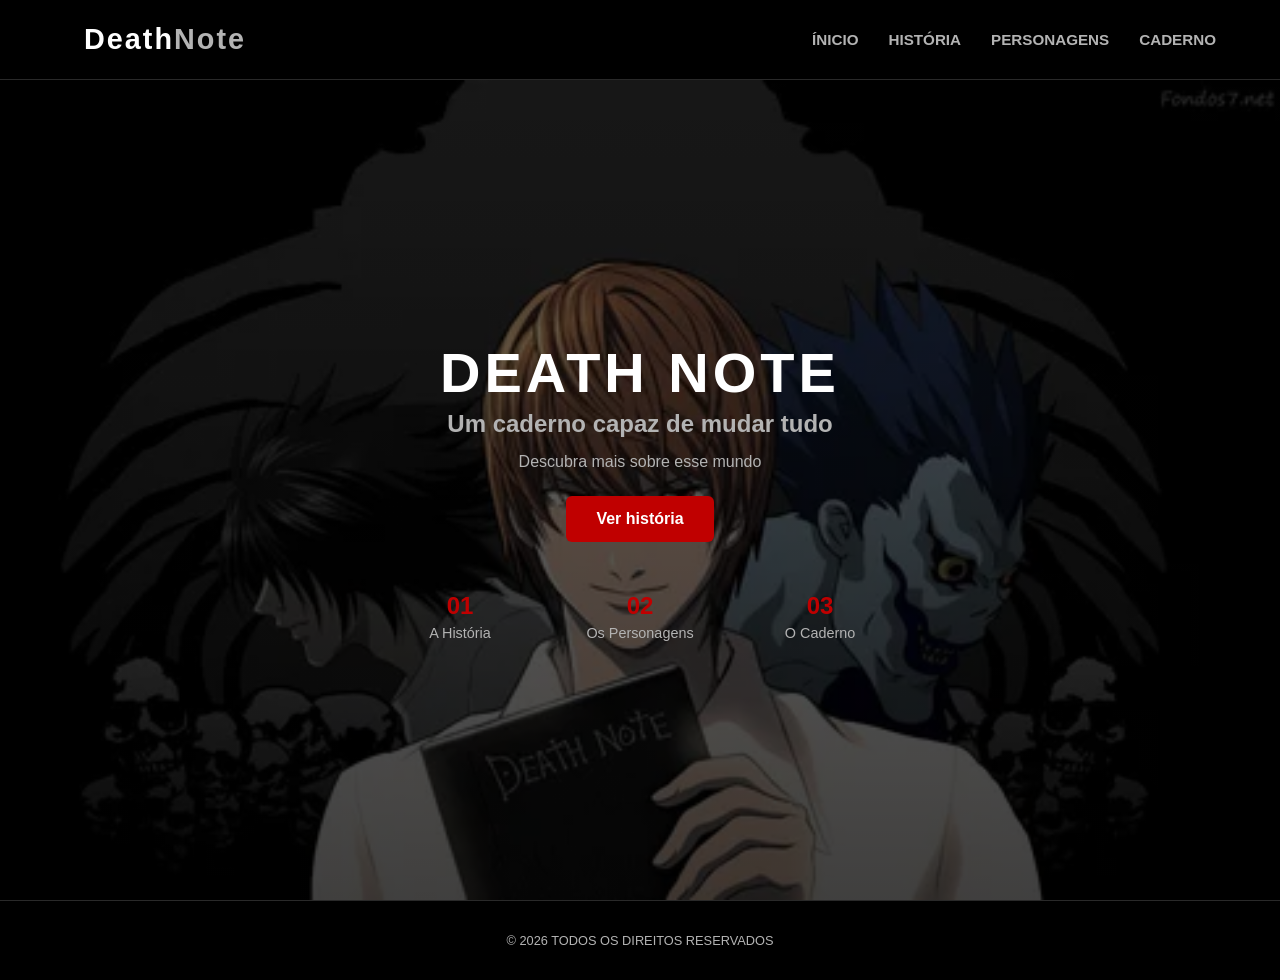
<file: index.html>
<!DOCTYPE html>
<html lang="pt-br">


<head>
    <meta charset="UTF-8">
    <meta name="viewport" content="width=device-width, initial-scale=1.0">
    <link rel="stylesheet" href="./src/css/estilo.css">
    <title>Death Note</title>
</head>


<body>


    <header>
        <h1 id="logo">Death<span>Note</span></h1>


        <nav>
            <ul>
                <li><a href="index.html">ÍNICIO</a></li>
                <li><a href="historia.html">HISTÓRIA</a></li>
                <li><a href="historia.html#personagens">PERSONAGENS</a></li>              
                <li><a href="historia.html#caderno">CADERNO</a></li>
            </ul>
        </nav>
    </header>


    <main class="index" id="inicio">


        <div class="container">


            <h2 id="titulo">DEATH NOTE</h2>


            <h2 id="texto">Um caderno capaz de mudar tudo</h2>


            <h2 id="scroll">Descubra mais sobre esse mundo</h2>


            <a href="historia.html" class="botao">Ver história</a>


            <div class="info">


                <div>
                    <strong>01</strong>
                    <span>A História</span>
                </div>


                <div>
                    <strong>02</strong>
                    <span>Os Personagens</span>
                </div>


                <div>
                    <strong>03</strong>
                    <span>O Caderno</span>
                </div>


            </div>


        </div>


    </main>


    <footer>


        <p>© 2026 TODOS OS DIREITOS RESERVADOS</p>


    </footer>


</body>
</html>
</file>
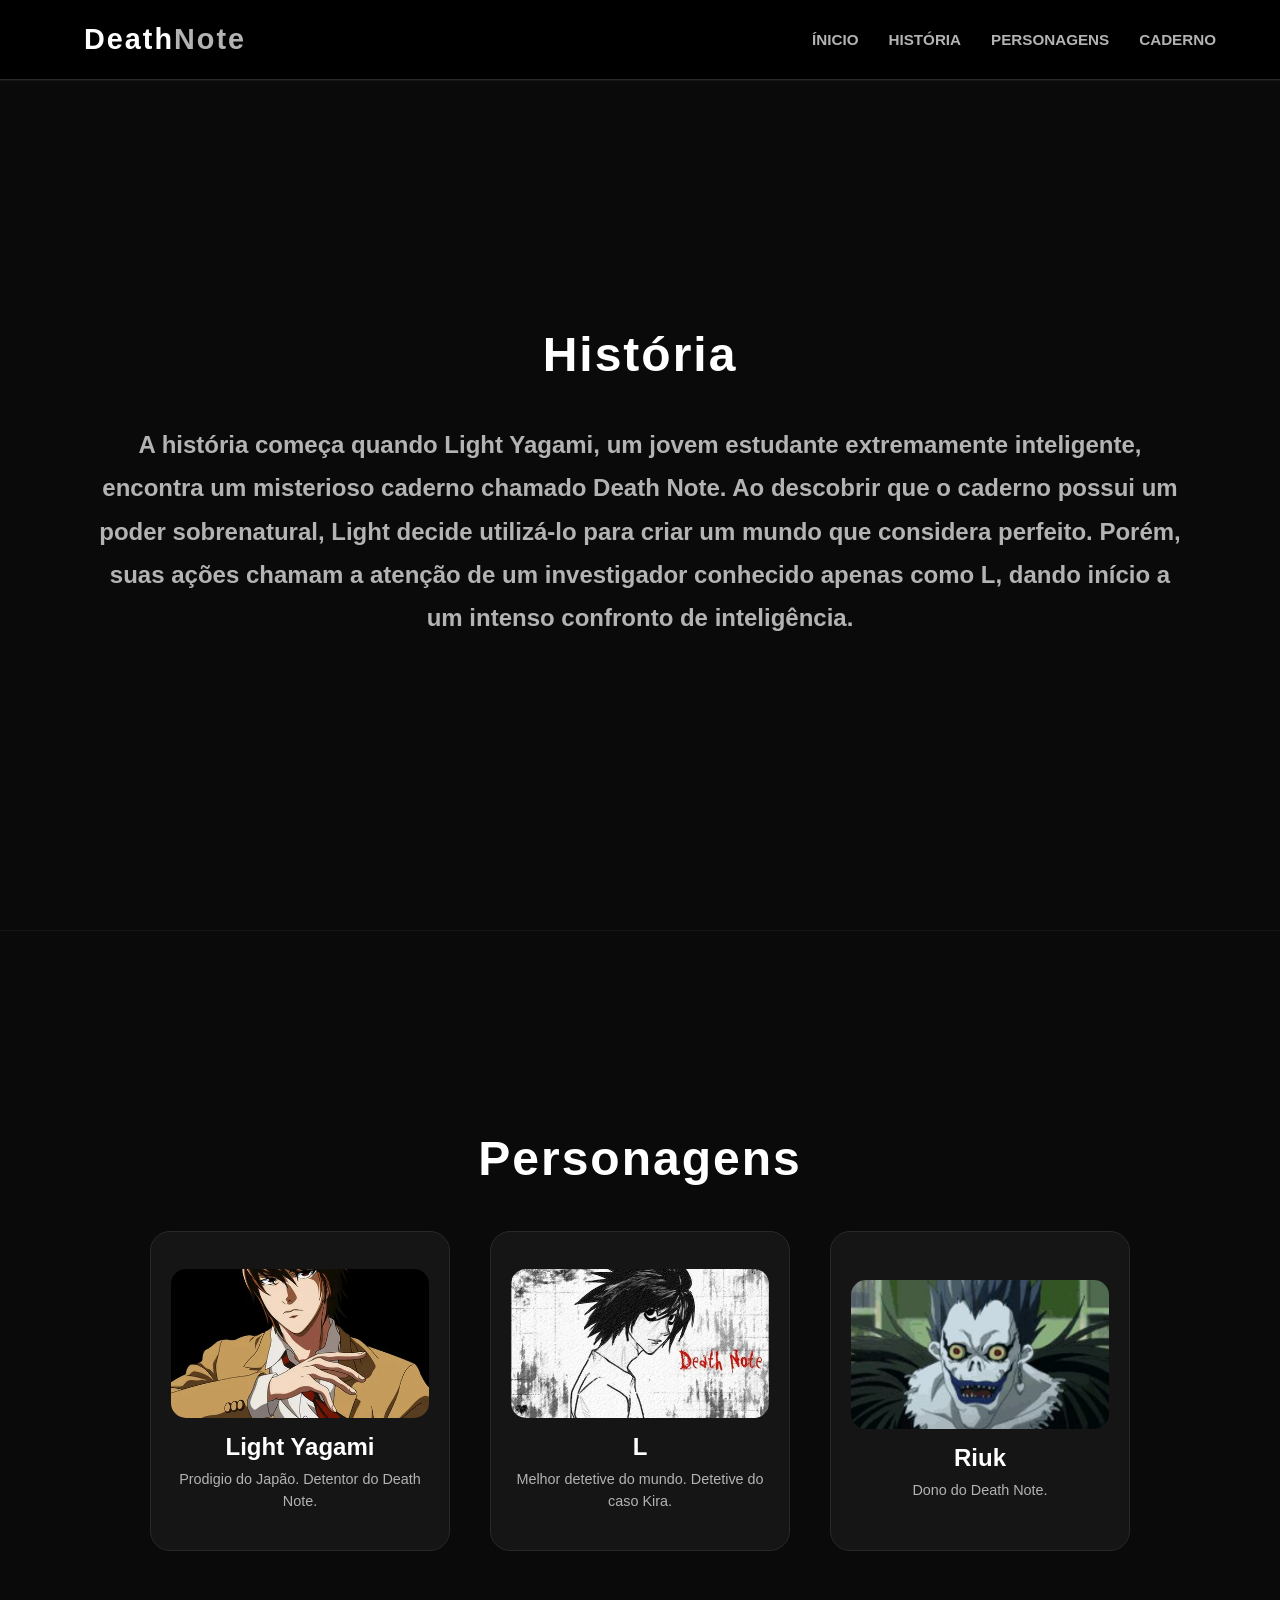
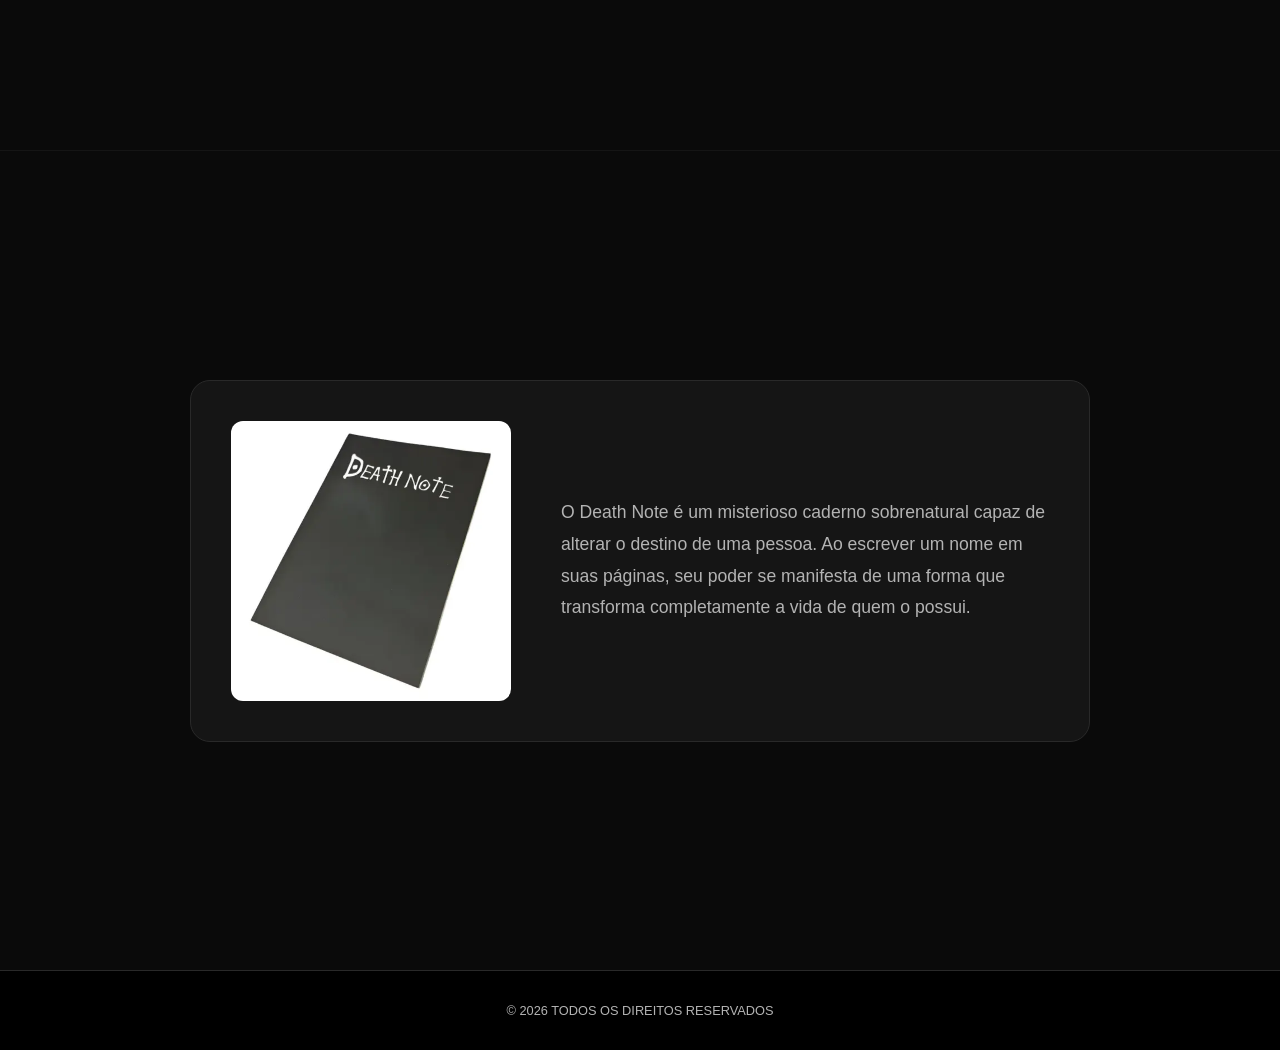
<file: historia.html>
<!DOCTYPE html>
<html lang="pt-br">


<head>
    <meta charset="UTF-8">
    <meta name="viewport" content="width=device-width, initial-scale=1.0">
    <link rel="stylesheet" href="./src/css/estilo.css">
    <title>Death Note</title>
</head>


<body>


    <header>
        <h1 id="logo">Death<span>Note</span></h1>


        <nav>
            <ul>
                <li><a href="index.html">ÍNICIO</a></li>
                <li><a href="historia.html">HISTÓRIA</a></li>
                <li><a href="historia.html#personagens">PERSONAGENS</a></li>              
                <li><a href="historia.html#caderno">CADERNO</a></li>
            </ul>
        </nav>
    </header>
    <main>
    <section class="historia" id="HISTÓRIA">


        <section id="HISTÓRIA">


            <div class="container">


                <h1 id="h1-h">História</h1>


                <h2>
                    A história começa quando Light Yagami, um jovem estudante extremamente inteligente,
                    encontra um misterioso caderno chamado Death Note. Ao descobrir que o caderno possui
                    um poder sobrenatural, Light decide utilizá-lo para criar um mundo que considera
                    perfeito. Porém, suas ações chamam a atenção de um investigador conhecido apenas
                    como L, dando início a um intenso confronto de inteligência.
                </h2>


            </div>


        </section>


    </section>




    <section class="personagem" id="personagens">


        <h1 id="h1-p">Personagens</h1>


        <section class="card">


            <div class="card-personagem">


                <img id="img-p" src="./src/assets/Light.png" alt="riuk">


                <h2>Light Yagami</h2>


                <p id="explicação">
                    Prodigio do Japão. Detentor do Death Note.
                </p>


            </div>




            <div class="card-personagem">


                <img id="img-p" src="./src/assets/L.png" alt="riuk">


                <h2>L</h2>


                <p id="explicação">
                    Melhor detetive do mundo. Detetive do caso Kira.
                </p>


            </div>




            <div class="card-personagem">


                <img id="img-p" src="./src/assets/Riuk.png" alt="riuk">


                <h2>Riuk</h2>


                <p id="explicação">
                    Dono do Death Note.
                </p>


            </div>


        </section>


    </section>




    <section id="caderno">


        <div id="card-caderno">


            <img src="./src/assets/caderno.png" alt="caderno">


            <h2>
                O Death Note é um misterioso caderno sobrenatural capaz de alterar o destino de uma pessoa.
                Ao escrever um nome em suas páginas, seu poder se manifesta de uma forma que transforma
                completamente a vida de quem o possui.
            </h2>


        </div>


    </section>
    </main>


    <footer>


        <p>© 2026 TODOS OS DIREITOS RESERVADOS</p>


    </footer>


</body>
</html>
</file>
<file: src/css/estilo.css>
*{
    margin: 0;
    padding: 0;
    box-sizing: border-box;
}


:root{
    --fundo:#0A0A0A;
    --header:#000000;
    --main-texto:#FFFFFF;
    --sec--texto:#B3B3B3;
    --destaques:#8B0000;
    --botão:#C00000;
    --card:#151515;
    --bordas:#292929;
}


html{
    scroll-behavior: smooth;
}


body{
    background-color: var(--fundo);
    color: var(--main-texto);
    font-family: Arial, Helvetica, sans-serif;
}


header{
    background-color:#000000;
    display:flex;
    justify-content:space-between;
    align-items:center;
    padding:20px 5%;
    height:80px;
    position:sticky;
    top:0;
    z-index:1000;
    border-bottom:1px solid var(--bordas);
}


nav ul{
    display:flex;
    gap:30px;
    list-style:none;
    justify-content:center;
}


nav a{
    color:#B3B3B3;
    text-decoration:none;
    transition:color 0.3s ease;
    font-size:0.95rem;
    font-weight:bold;
}


nav a:hover{
    color:#C00000;
}


#logo{
    color:#FFFFFF;
    padding:20px;
    animation:acender 0.5s forwards;
    font-size:1.8rem;
    letter-spacing:2px;
}


#logo span{
    color:#B3B3B3;
}


.index{
    background-color:#0A0A0A;
    display:flex;
    justify-content:center;
    align-items:center;
    padding:40px 5%;
    min-height:calc(100vh - 80px);
    background-image:
        linear-gradient(rgba(0,0,0,0.55),rgba(0,0,0,0.75)),
        url(../assets/historia.png);
    background-size:cover;
    background-position:center;
}


.container{
    width:100%;
    max-width:1100px;
    text-align:center;
}


#titulo{
    color:#FFFFFF;
    font-size:3.5rem;
    margin-bottom:5px;
    letter-spacing:4px;
}


#texto{
    color:#B3B3B3;
    font-size:1.5rem;
    margin-bottom:15px;
}


#scroll{
    color:#B3B3B3;
    font-size:1rem;
    font-weight:normal;
    margin-bottom:25px;
}


.botao{
    display:inline-block;
    padding:14px 30px;
    background-color:#C00000;
    color:white;
    text-decoration:none;
    border-radius:6px;
    transition:0.3s;
    font-weight:bold;
}


.botao:hover{
    background-color:#8B0000;
    transform:scale(1.05);
}


.info{
    display:flex;
    justify-content:center;
    gap:60px;
    margin-top:50px;
}


.info div{
    display:flex;
    flex-direction:column;
    gap:5px;
    align-items:center;
    width:120px;
}


.info strong{
    color:#C00000;
    font-size:1.5rem;
}


.info span{
    color:#B3B3B3;
    font-size:0.9rem;
}


.historia{
    background-color:#0A0A0A;
    display:flex;
    justify-content:center;
    align-items:center;
    padding:80px 5%;
    min-height:calc(100vh - 80px);
    gap:50px;
    border-top:1px solid #151515;
}


#h1-h{
    color:#FFFFFF;
    font-size:3rem;
    margin-bottom:25px;
    letter-spacing:2px;
}


#HISTÓRIA{
    color:#B3B3B3;
    font-size:1rem;
    line-height:1.8;
    margin-bottom:30px;
}


.personagem{
    background-color:#0A0A0A;
    min-height:calc(100vh - 80px);
    flex-direction:column;
    display:flex;
    justify-content:center;
    align-items:center;
    gap:40px;
    padding:80px 5%;
    border-top:1px solid #151515;
}


#h1-p{
    color:#FFFFFF;
    font-size:3rem;
    margin-bottom:5px;
    letter-spacing:2px;
}


#explicação{
    color:#B3B3B3;
    line-height:1.5;
    font-size:0.9rem;
}


.card{
    display:flex;
    gap:40px;
    justify-content:center;
    flex-wrap:wrap;
}


.card-personagem{
    width:300px;
    min-height:320px;
    background:#151515;
    padding:20px;
    border-radius:20px;
    border:1px solid #292929;
    display:flex;
    align-items:center;
    justify-content:center;
    flex-direction:column;
    text-align:center;
    transition:0.3s;
}


.card-personagem h2{
    color:#FFFFFF;
    margin:15px 0 8px;
}


.card-personagem:hover{
    background-color:#1d1d1d;
    border-color:#8B0000;
    transform:translateY(-8px);
}


#img-p{
    width:100%;
    height:149px;
    padding:0;
    border-radius:15px;
    object-fit:cover;
}


#caderno{
    min-height:calc(100vh - 80px);
    background-color:#0A0A0A;
    display:flex;
    justify-content:center;
    align-items:center;
    padding:80px 5%;
    border-top:1px solid #151515;
}


#card-caderno{
    width:100%;
    max-width:900px;
    background:#151515;
    border:1px solid #292929;
    border-radius:20px;
    padding:40px;
    display:flex;
    align-items:center;
    justify-content:center;
    gap:50px;
    transition:0.3s;
}


#card-caderno:hover{
    border-color:#8B0000;
    transform:translateY(-5px);
}


#card-caderno img{
    width:280px;
    max-width:100%;
    border-radius:12px;
}


#card-caderno h2{
    color:#B3B3B3;
    font-size:1.1rem;
    line-height:1.8;
    font-weight:normal;
}


footer{
    background-color:#000000;
    color:#B3B3B3;
    text-align:center;
    padding:15px 0;
    font-size:.8rem;
    height:80px;
    display:flex;
    justify-content:center;
    align-items:center;
    border-top:1px solid #292929;
}


@media(max-width:768px){


    header{
        padding:15px 3%;
    }


    nav ul{
        gap:12px;
    }


    nav a{
        font-size:0.75rem;
    }


    #logo{
        font-size:1.3rem;
        padding:10px;
    }


    #titulo{
        font-size:2.5rem;
    }


    #texto{
        font-size:1.2rem;
    }


    .info{
        gap:20px;
    }


    .card{
        gap:20px;
    }


    #card-caderno{
        flex-direction:column;
        text-align:center;
        gap:25px;
    }


    #card-caderno img{
        width:220px;
    }
}
</file>
